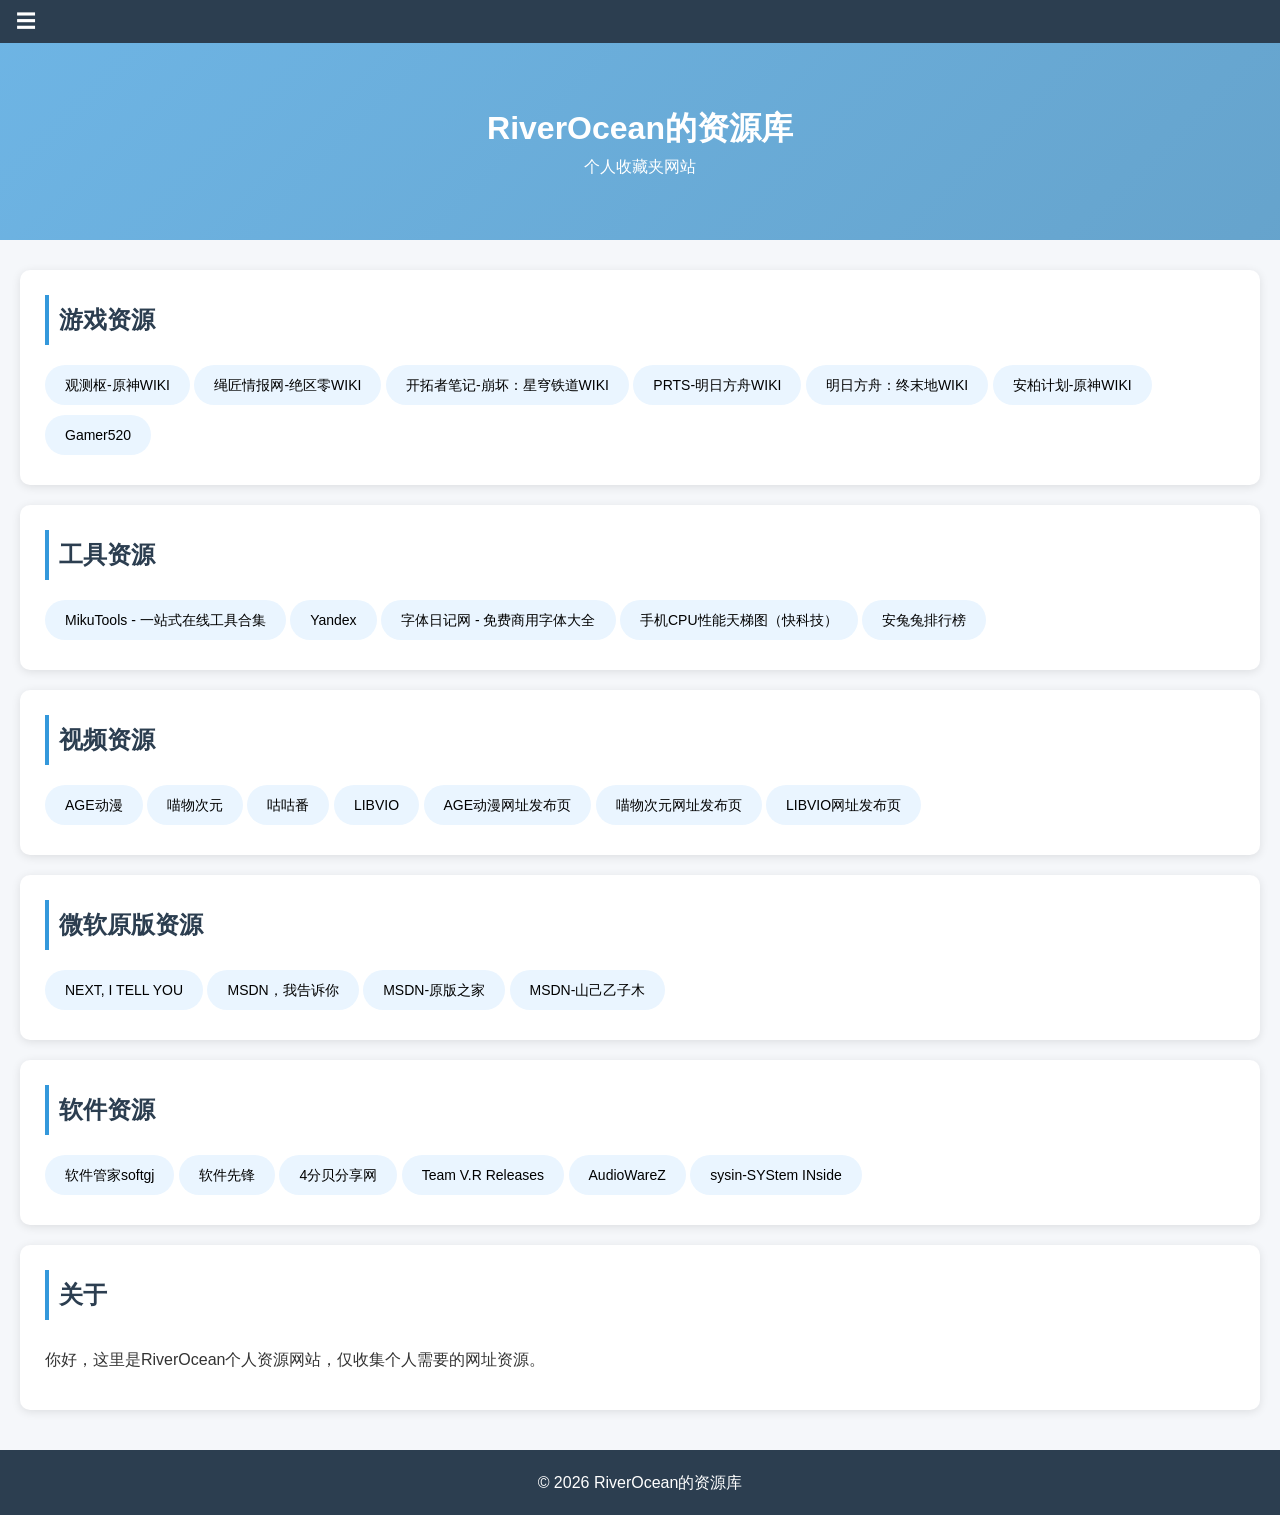
<file: index.html>
<!DOCTYPE html>
<html lang="zh-CN">
<head>
    <link rel="icon" type="image/png" href="favicon.png">
    <link rel="stylesheet" type="text/css" href="style.css">
    <script src="script.js" defer></script>
    <meta charset="UTF-8">
    <!-- 适配手机端 -->
    <meta name="viewport" content="width=device-width, initial-scale=1.0">
    <title>RiverOcean的资源库</title>
</head>

<body>
    <!-- —————— 顶部导航 + 三横线按钮 —————— -->
    <div class="top-nav">
        <button class="menu-btn" onclick="openSidebar()">☰</button>
    </div>

    <!-- —————— 侧边栏 —————— -->
    <div class="sidebar" id="sidebar">
        <button class="close-btn" onclick="closeSidebar()">×</button>
        <a href="#Games" onclick="closeSidebar()">游戏资源</a>
        <a href="#Tools" onclick="closeSidebar()">工具资源</a>
        <a href="#Videos" onclick="closeSidebar()">视频资源</a>
        <a href="#Microsoft" onclick="closeSidebar()">微软原版资源</a>
        <a href="#Softwares" onclick="closeSidebar()">软件资源</a>
        <a href="#About" onclick="closeSidebar()">关于</a>
	<a href="https://github.com/RiverOceanChen/ResourceLibrary" onclick="closeSidebar()">项目地址</a>
    </div>

    <!-- 遮罩层 -->
    <div class="overlay" id="overlay" onclick="closeSidebar()"></div>

    <!-- 头部 -->
    <header>
        <h1>RiverOcean的资源库</h1>
        <p>个人收藏夹网站</p>
    </header>

    <!-- 内容区 -->
    <div class="container">
        <!-- 游戏资源 -->
        <div class="card" id="Games">
            <h2>游戏资源</h2>
            <span class="tag"><a href="https://baike.mihoyo.com/ys/obc/" target="_blank">观测枢-原神WIKI</a></span>
            <span class="tag"><a href="https://baike.mihoyo.com/zzz/wiki/" target="_blank">绳匠情报网-绝区零WIKI</a></span>
            <span class="tag"><a href="https://bbs.mihoyo.com/sr/wiki/" target="_blank">开拓者笔记-崩坏：星穹铁道WIKI</a></span>
            <span class="tag"><a href="https://prts.wiki/" target="_blank">PRTS-明日方舟WIKI</a></span>
            <span class="tag"><a href="https://wiki.skland.com/endfield" target="_blank">明日方舟：终末地WIKI</a></span>
            <span class="tag"><a href="https://gi.yatta.moe/chs" target="_blank">安柏计划-原神WIKI</a></span>
            <span class="tag"><a href="https://www.gamer520.com/" target="_blank">Gamer520</a></span>
        </div>
        <!-- 工具资源 -->
        <div class="card" id="Tools">
            <h2>工具资源</h2>
            <span class="tag"><a href="https://tools.miku.ac/" target="_blank">MikuTools - 一站式在线工具合集</a></span>
            <span class="tag"><a href="https://yandex.com/" target="_blank">Yandex</a></span>
            <span class="tag"><a href="https://ziti.xxriji.cn/" target="_blank">字体日记网 - 免费商用字体大全</a></span>
            <span class="tag"><a href="https://www.mydrivers.com/zhuanti/tianti/01/index.html" target="_blank">手机CPU性能天梯图（快科技）</a></span>
            <span class="tag"><a href="https://www.antutu.com/ranking/rank101.htm" target="_blank">安兔兔排行榜</a></span>
        </div>
        <!-- 视频资源 -->
        <div class="card" id="Videos">
            <h2>视频资源</h2>
            <span class="tag"><a href="https://www.agedm.io/" target="_blank">AGE动漫</a></span>
            <span class="tag"><a href="https://www.mwcy.net/" target="_blank">喵物次元</a></span>
            <span class="tag"><a href="https://www.gugu3.com/" target="_blank">咕咕番</a></span>
            <span class="tag"><a href="https://www.libvio.lat/" target="_blank">LIBVIO</a></span>
            <span class="tag"><a href="https://rentry.la/agefans" target="_blank">AGE动漫网址发布页</a></span>
            <span class="tag"><a href="https://mwcylink.github.io/" target="_blank">喵物次元网址发布页</a></span>
            <span class="tag"><a href="https://libvio.lol/" target="_blank">LIBVIO网址发布页</a></span>
        </div>
        <!-- 微软原版资源 -->
        <div class="card" id="Microsoft">
            <h2>微软原版资源</h2>
            <span class="tag"><a href="https://next.itellyou.cn/" target="_blank">NEXT, I TELL YOU</a></span>
            <span class="tag"><a href="https://msdn.itellyou.cn/" target="_blank">MSDN，我告诉你</a></span>
            <span class="tag"><a href="https://msdn.pe8.com/" target="_blank">MSDN-原版之家</a></span>
            <span class="tag"><a href="https://msdn.sjjzm.com/" target="_blank">MSDN-山己乙子木</a></span>
        </div>
        <!-- 软件资源 -->
        <div class="card" id="Softwares">
            <h2>软件资源</h2>
            <span class="tag"><a href="https://mp.weixin.qq.com/s/KeeURBqcaS-OyTCKBcEXcA" target="_blank">软件管家softgj</a></span>
            <span class="tag"><a href="https://soft.macxf.com/" target="_blank">软件先锋</a></span>
            <span class="tag"><a href="https://www.4fb.cn/" target="_blank">4分贝分享网</a></span>
            <span class="tag"><a href="https://codec.kyiv.ua/releases.htm" target="_blank">Team V.R Releases</a></span>
            <span class="tag"><a href="https://audioz.download/" target="_blank">AudioWareZ</a></span>
			<span class="tag"><a href="https://sysin.org/" target="_blank">sysin-SYStem INside</a></span>
        </div>
        <!-- 关于 -->
        <div class="card" id="About">
            <h2>关于</h2>
            <p>你好，这里是RiverOcean个人资源网站，仅收集个人需要的网址资源。</p>
        </div>
    </div>

    <!-- 底部 -->
    <footer>
        <p>&copy; 2026 RiverOcean的资源库</p>
    </footer>
</body>
</html>
</file>
<file: style.css>
* {
    margin: 0;
    padding: 0;
    box-sizing: border-box;
    font-family: sans-serif;
}

body {
    background-color: #f5f7fa;
    color: #333;
    line-height: 1.6;
    overflow-x: hidden;
}

a {
    color: black;
    margin: 0;
    text-decoration: none;
}

a:hover {
    color: #3498db;
}

/* 顶部导航 */
.top-nav {
    background: rgba(44,62,80);
    color: white;
    padding: 0.5rem 1rem;
    display: flex;
    align-items: center;
    position: sticky;
    top: 0;
    z-index: 100;
}

/* 三横线按钮 */
.menu-btn {
    font-size: 20px;
    background: none;
    border: none;
    color: white;
    cursor: pointer;
}

/* —————— 侧边栏核心样式 —————— */
.sidebar {
    position: fixed;
    top: 0;
    left: -260px; /* 默认隐藏在屏幕外 */
    width: 260px;
    height: 100%;
    background: #2c3e50;
    padding-top: 60px;
    transition: 0.3s ease; /* 滑动动画 */
    z-index: 200;
}

/* 弹出时的样式 */
.sidebar.active {
    left: 0;
}

/* 侧边栏链接 */
.sidebar a {
    display: block;
    color: white;
    padding: 15px 25px;
    text-decoration: none;
    font-size: 16px;
}

.sidebar a:hover {
    background: #3498db;
}

/* 关闭按钮 */
.close-btn {
    position: absolute;
    top: 0.5rem;
    right: 20px;
    font-size: 20px;
    color: white;
    background: none;
    border: none;
    cursor: pointer;
}

/* 遮罩层（点击空白关闭） */
.overlay {
    position: fixed;
    top: 0;
    left: 0;
    width: 100%;
    height: 100%;
    background: rgba(0,0,0,0.4);
    display: none;
    z-index: 150;
}

.overlay.active {
    display: block;
}

/* 头部封面 */
header {
    text-align: center;
    padding: 60px 20px;
    background:linear-gradient(135deg, rgba(52,152,219,0.7),rgba(41,128,185,0.7)), url('https://picsum.photos/1000/200') center/cover no-repeat;
    color: white;
}

/* 内容容器 */
.container {
    max-width: auto;
    margin: 30px auto;
    padding: 0 20px;
}

.card {
    background: white;
    padding: 25px;
    margin-bottom: 20px;
    line-height: 50px;
    border-radius: 10px;
    box-shadow: 0 2px 10px rgba(0,0,0,0.1);
}

.card h2 {
    color: #2c3e50;
    margin-bottom: 15px;
    border-left: 4px solid #3498db;
    padding-left: 10px;
}

.tag {
    background: #eaf5ff;
    color: #3498db;
    padding: 12px 20px;
    border-radius: 20px;
    white-space:nowrap;
    font-size: 14px;
}

/* 底部 */
footer {
    text-align: center;
    padding: 20px;
    background: #2c3e50;
    color: white;
    margin-top: 40px;
}
</file>
